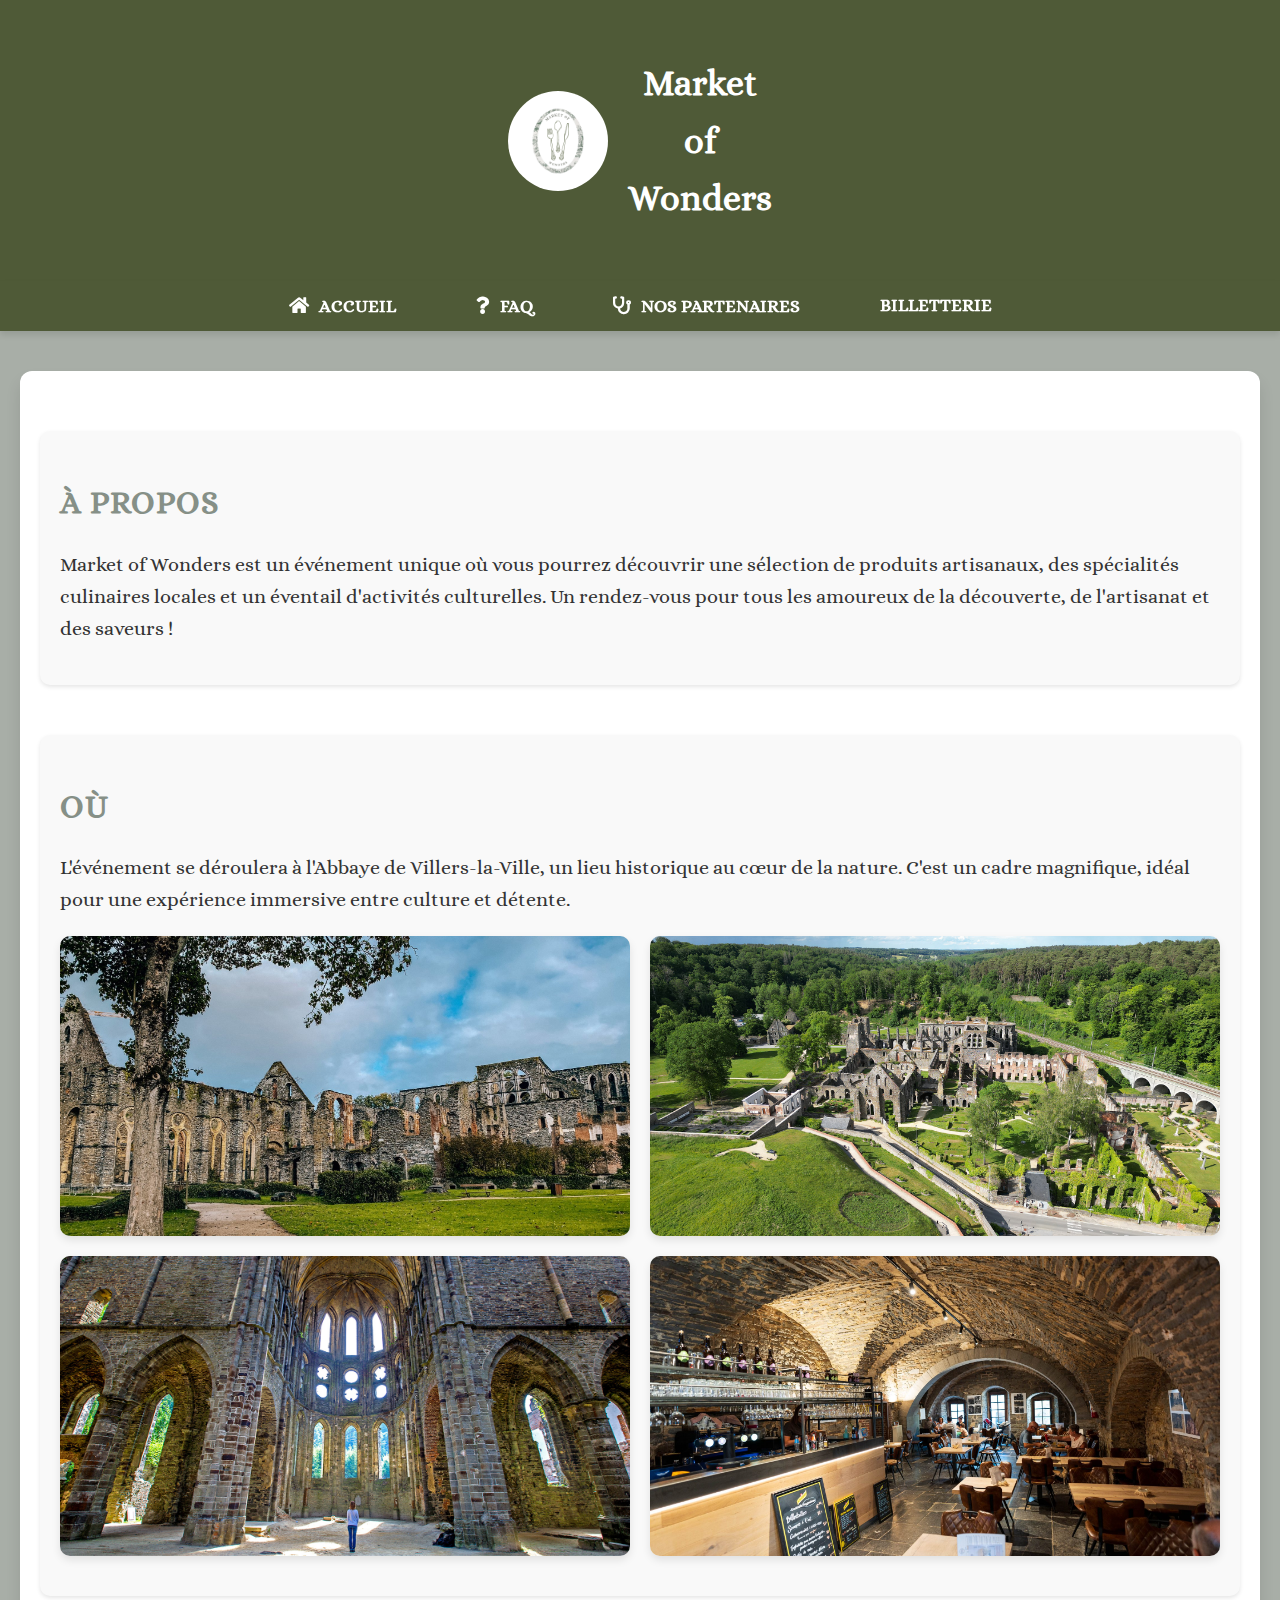
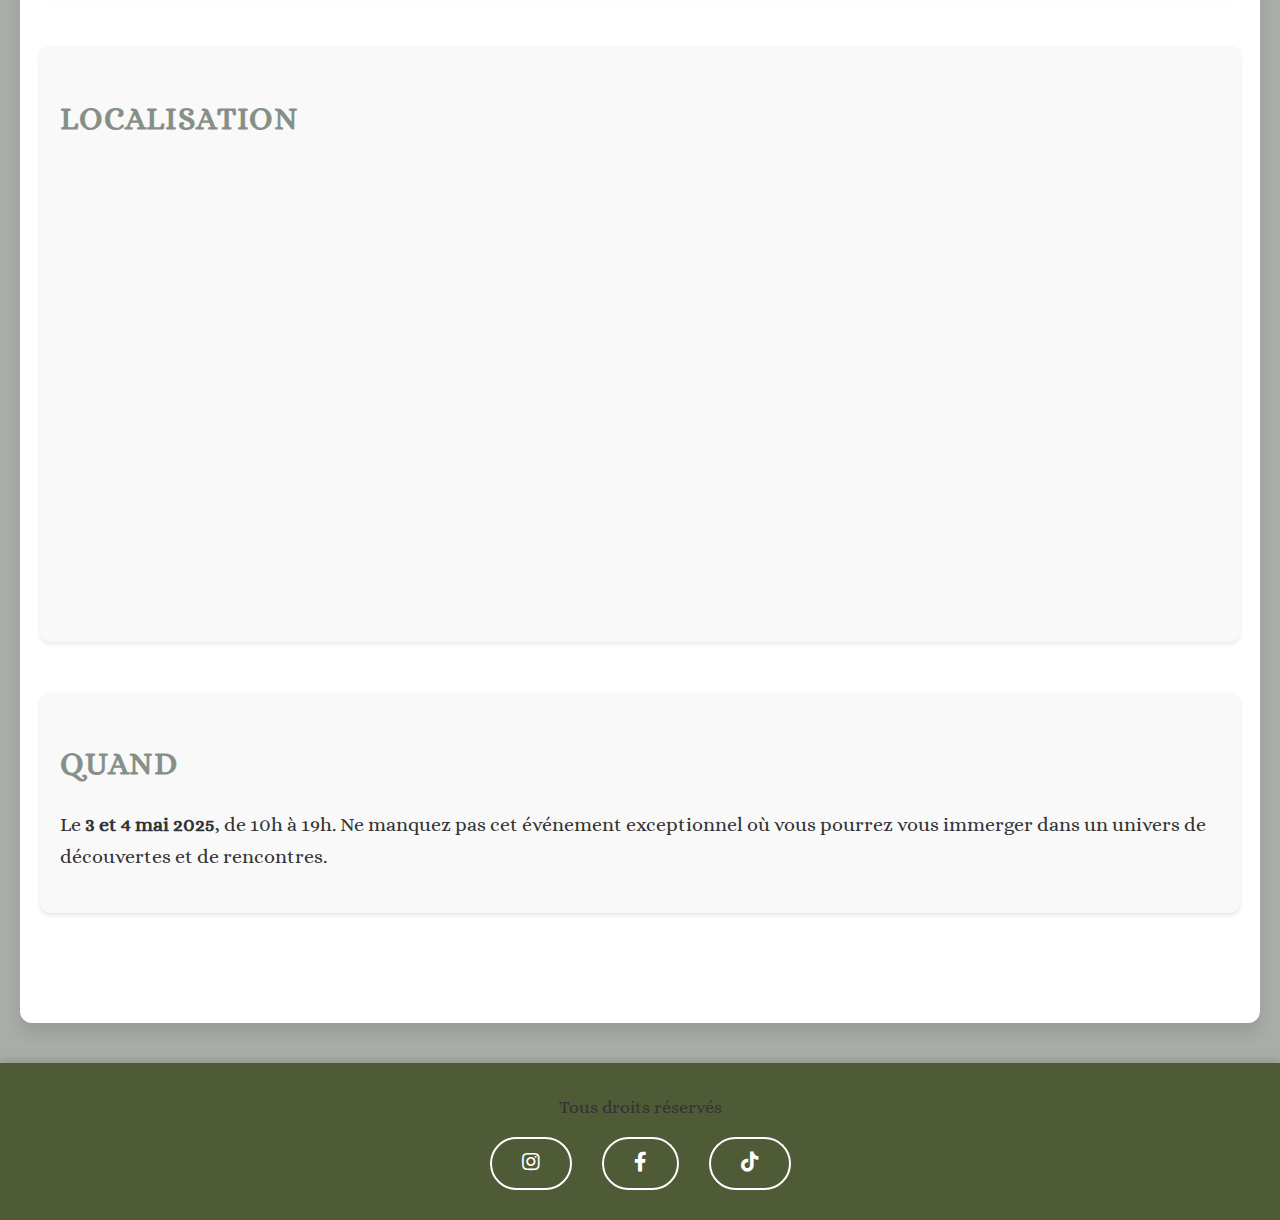
<file: index.html>
<!DOCTYPE html>
<html lang="fr">
<head>
    <meta charset="UTF-8">
    <meta name="viewport" content="width=device-width, initial-scale=1.0">
    <title>Market of Wonders</title>
    <link href="https://fonts.googleapis.com/css2?family=Alice&display=swap" rel="stylesheet">
    <link href="https://cdnjs.cloudflare.com/ajax/libs/font-awesome/5.15.4/css/all.min.css" rel="stylesheet">
    <link rel="stylesheet" href="css/styles.css">
</head>
<body>

    <!-- HEADER -->
    <header>
        <img src="assets/img/logo.png" alt="Logo du Market of Wonders">
        <h1>
            <span class="title-part">Market</span><br>
            <span class="title-part">of</span><br>
            <span class="title-part">Wonders</span>
        </h1>
    </header>

    <!-- NAVBAR -->
    <nav>
        <ul>
            <li><a href="index.html">Accueil</a></li>
            <li><a href="questions.html">FAQ</a></li>
            <li><a href="partenaires.html">Nos Partenaires</a></li>
            <li><a href="billetterie.html">Billetterie</a></li>
        </ul>
    </nav>

    <main>
        <!-- Section À propos -->
        <section>
            <h2>À propos</h2>
            <p>Market of Wonders est un événement unique où vous pourrez découvrir une sélection de produits artisanaux, des spécialités culinaires locales et un éventail d'activités culturelles. Un rendez-vous pour tous les amoureux de la découverte, de l'artisanat et des saveurs !</p>
        </section>

        <section>
            <h2>Où</h2>
            <p>L'événement se déroulera à l'Abbaye de Villers-la-Ville, un lieu historique au cœur de la nature. C'est un cadre magnifique, idéal pour une expérience immersive entre culture et détente.</p>
            
            <div class="image-container">
                <img src="assets/img/lieu1.jpg" alt="Lieu 1">
                <img src="assets/img/lieu2.jpg" alt="Lieu 2">
                <img src="assets/img/lieu3.jpg" alt="Lieu 3">
                <img src="assets/img/lieu4.jpg" alt="Lieu 4">
            </div>
        </section>

        <section>
            <h2>Localisation</h2>
            <iframe 
                src="https://www.google.com/maps/embed?pb=!1m18!1m12!1m3!1d2539.2426385727116!2d4.530825515876864!3d50.584296981256066!2m3!1f0!2f0!3f0!3m2!1i1024!2i768!4f13.1!3m3!1m2!1s0x47c1f33b67f49b93%3A0x812481c028d0b0e7!2sRue%20de%20l'Abbaye%2055%2C%201495%20Villers-la-Ville!5e0!3m2!1sen!2sbe!4v1672389209679!5m2!1sen!2sbe" 
                width="100%" 
                height="450" 
                style="border:0;" 
                allowfullscreen="" 
                loading="lazy" 
                referrerpolicy="no-referrer-when-downgrade">
            </iframe>
        </section>

        <!-- Section Quand -->
        <section>
            <h2>Quand</h2>
            <p>Le <strong>3 et 4 mai 2025</strong>, de 10h à 19h. Ne manquez pas cet événement exceptionnel où vous pourrez vous immerger dans un univers de découvertes et de rencontres.</p>
        </section>
    </main>

    <!-- FOOTER -->
    <footer>
        <p>Tous droits réservés</p>
        <div class="social-icons">
            <a href="https://www.instagram.com/marketofwonders13" target="_blank" rel="noopener noreferrer">
                <i class="fab fa-instagram"></i>
            </a>
            <a href="https://www.facebook.com/profile.php?id=61571174407596" target="_blank" rel="noopener noreferrer">
                <i class="fab fa-facebook-f"></i>
            </a>
            <a href="https://www.tiktok.com/@marketofwonders13" target="_blank" rel="noopener noreferrer">
                <i class="fab fa-tiktok"></i>
            </a>
        </div>
    </footer>

</body>
</html>
</file>
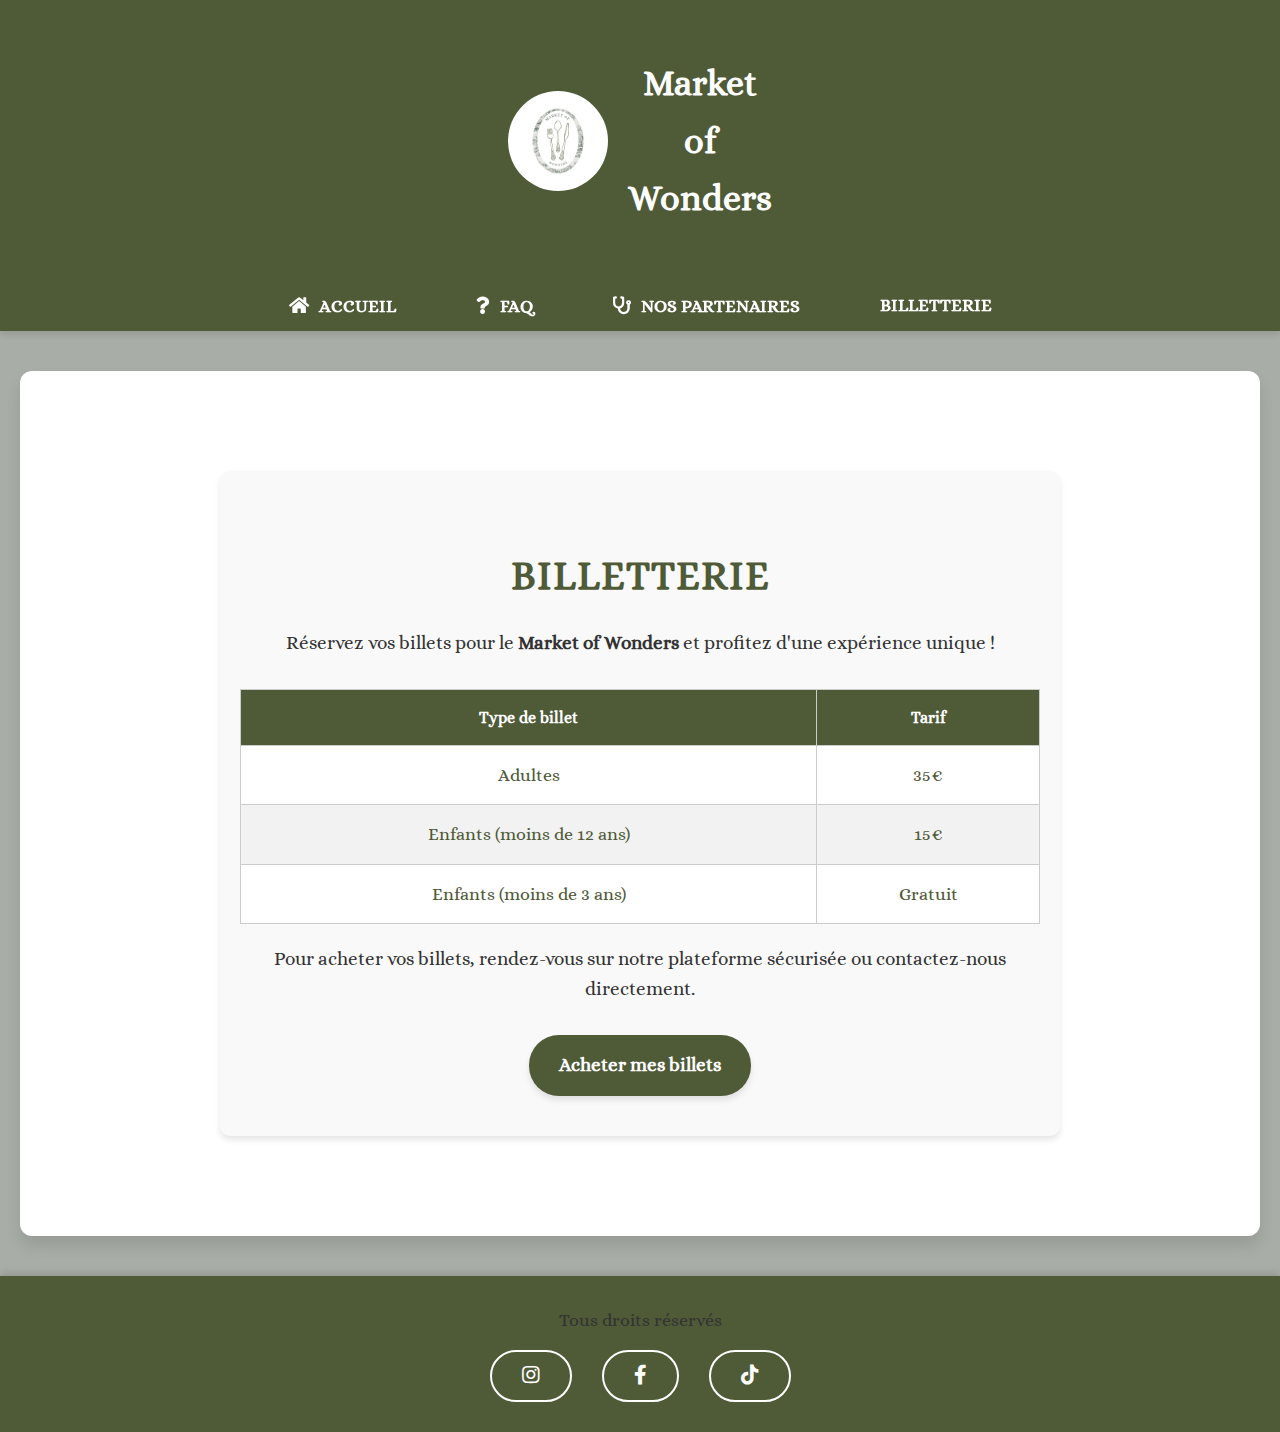
<file: billetterie.html>
<!DOCTYPE html>
<html lang="fr">
<head>
    <meta charset="UTF-8">
    <meta name="viewport" content="width=device-width, initial-scale=1.0">
    <title>Market of Wonders - Billetterie</title>
    <link href="https://fonts.googleapis.com/css2?family=Alice&display=swap" rel="stylesheet">
    <link href="https://cdnjs.cloudflare.com/ajax/libs/font-awesome/5.15.4/css/all.min.css" rel="stylesheet">
    <link rel="stylesheet" href="css/styles.css">
    <style>
        /* Styles pour la section Billetterie */
        section {
            text-align: center;
            background-color: #F9F9F9;
            padding: 40px 20px;
            border-radius: 10px;
            box-shadow: 0 4px 6px rgba(0, 0, 0, 0.1);
            max-width: 800px;
            margin: 40px auto;
        }

        section h2 {
            font-size: 2.5rem;
            color: #4F5A37;
            margin-bottom: 20px;
        }

        section p {
            font-size: 1.2rem;
            color: #333333;
            margin-bottom: 30px;
        }

        /* Tableau */
        table {
            width: 100%;
            border-collapse: collapse;
            margin: 20px 0;
        }

        table th, table td {
            padding: 15px;
            border: 1px solid #ccc;
            text-align: center;
        }

        table th {
            background-color: #4F5A37;
            color: white;
            font-weight: bold;
        }

        table tbody tr:nth-child(even) {
            background-color: #f2f2f2;
        }

        table tbody tr:nth-child(odd) {
            background-color: #ffffff;
        }

        table td {
            color: #4F5A37;
            font-size: 1.1rem;
        }

        /* Bouton d'achat */
        .btn {
            display: inline-block;
            padding: 15px 30px;
            font-size: 1.2rem;
            font-weight: bold;
            color: white;
            background-color: #4F5A37;
            text-decoration: none;
            border-radius: 30px;
            transition: all 0.3s ease;
            box-shadow: 0 4px 6px rgba(0, 0, 0, 0.1);
        }

        .btn:hover {
            background-color: #A8AEA7;
            color: #4F5A37;
            transform: translateY(-3px);
        }

        .btn:active {
            transform: translateY(1px);
        }
    </style>
</head>
<body>

    <!-- HEADER -->
    <header>
        <img src="assets/img/logo.png" alt="Logo du Market of Wonders">
        <h1>
            <span class="title-part">Market</span><br>
            <span class="title-part">of</span><br>
            <span class="title-part">Wonders</span>
        </h1>
    </header>

    <!-- NAVBAR -->
    <nav>
        <ul>
            <li><a href="index.html">Accueil</a></li>
            <li><a href="questions.html">FAQ</a></li>
            <li><a href="partenaires.html">Nos Partenaires</a></li>
            <li><a href="billetterie.html">Billetterie</a></li>
        </ul>
    </nav>

    <main>
        <!-- Section Billetterie -->
        <section>
            <h2>Billetterie</h2>
            <p>Réservez vos billets pour le <strong>Market of Wonders</strong> et profitez d'une expérience unique !</p>
            <table>
                <thead>
                    <tr>
                        <th>Type de billet</th>
                        <th>Tarif</th>
                    </tr>
                </thead>
                <tbody>
                    <tr>
                        <td>Adultes</td>
                        <td>35€</td>
                    </tr>
                    <tr>
                        <td>Enfants (moins de 12 ans)</td>
                        <td>15€</td>
                    </tr>
                    <tr>
                        <td>Enfants (moins de 3 ans)</td>
                        <td>Gratuit</td>
                    </tr>
                </tbody>
            </table>
            <p>Pour acheter vos billets, rendez-vous sur notre plateforme sécurisée ou contactez-nous directement.</p>
            <a href="https://www.example.com/acheter" class="btn">Acheter mes billets</a>
        </section>
    </main>

    <!-- FOOTER -->
    <footer>
        <p>Tous droits réservés</p>
        <div class="social-icons">
            <a href="https://www.instagram.com/marketofwonders13" target="_blank" rel="noopener noreferrer">
                <i class="fab fa-instagram"></i>
            </a>
            <a href="https://www.facebook.com/profile.php?id=61571174407596" target="_blank" rel="noopener noreferrer">
                <i class="fab fa-facebook-f"></i>
            </a>
            <a href="https://www.tiktok.com/@marketofwonders13" target="_blank" rel="noopener noreferrer">
                <i class="fab fa-tiktok"></i>
            </a>
        </div>
    </footer>

</body>
</html>
</file>
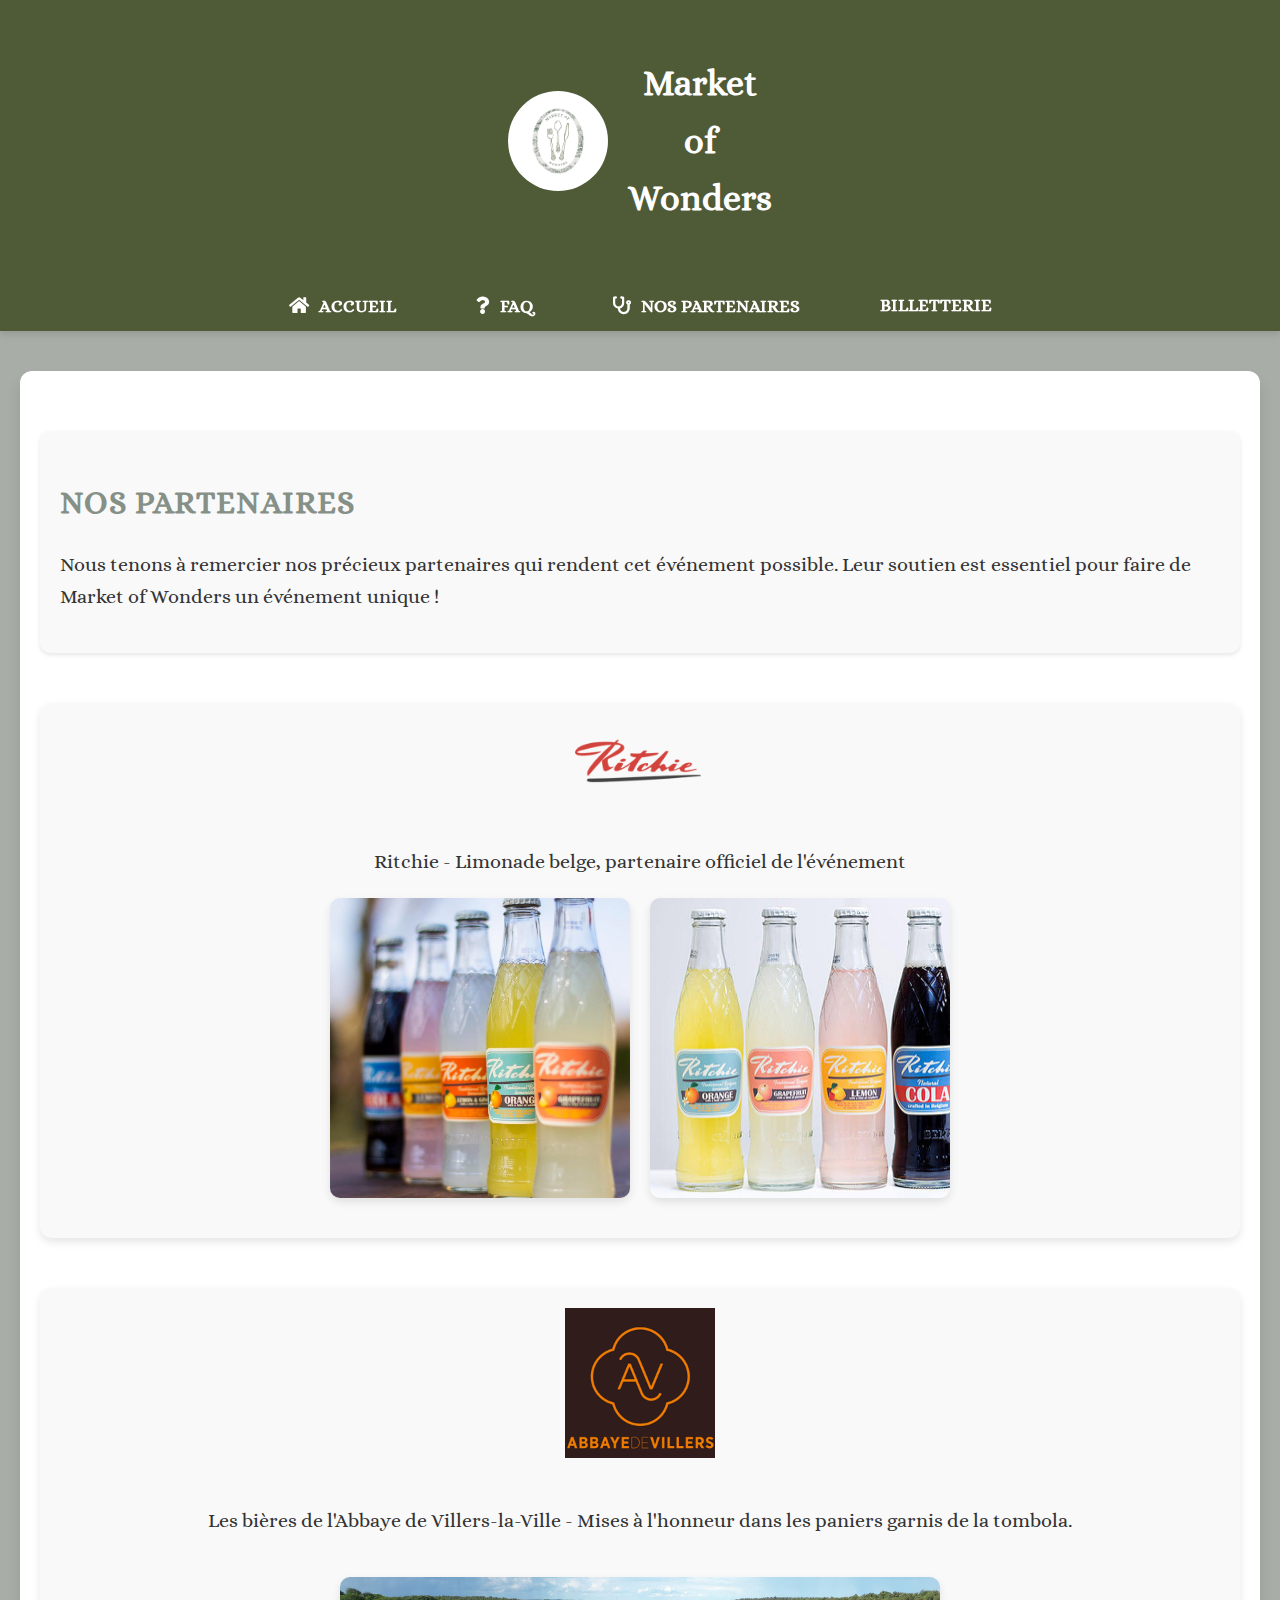
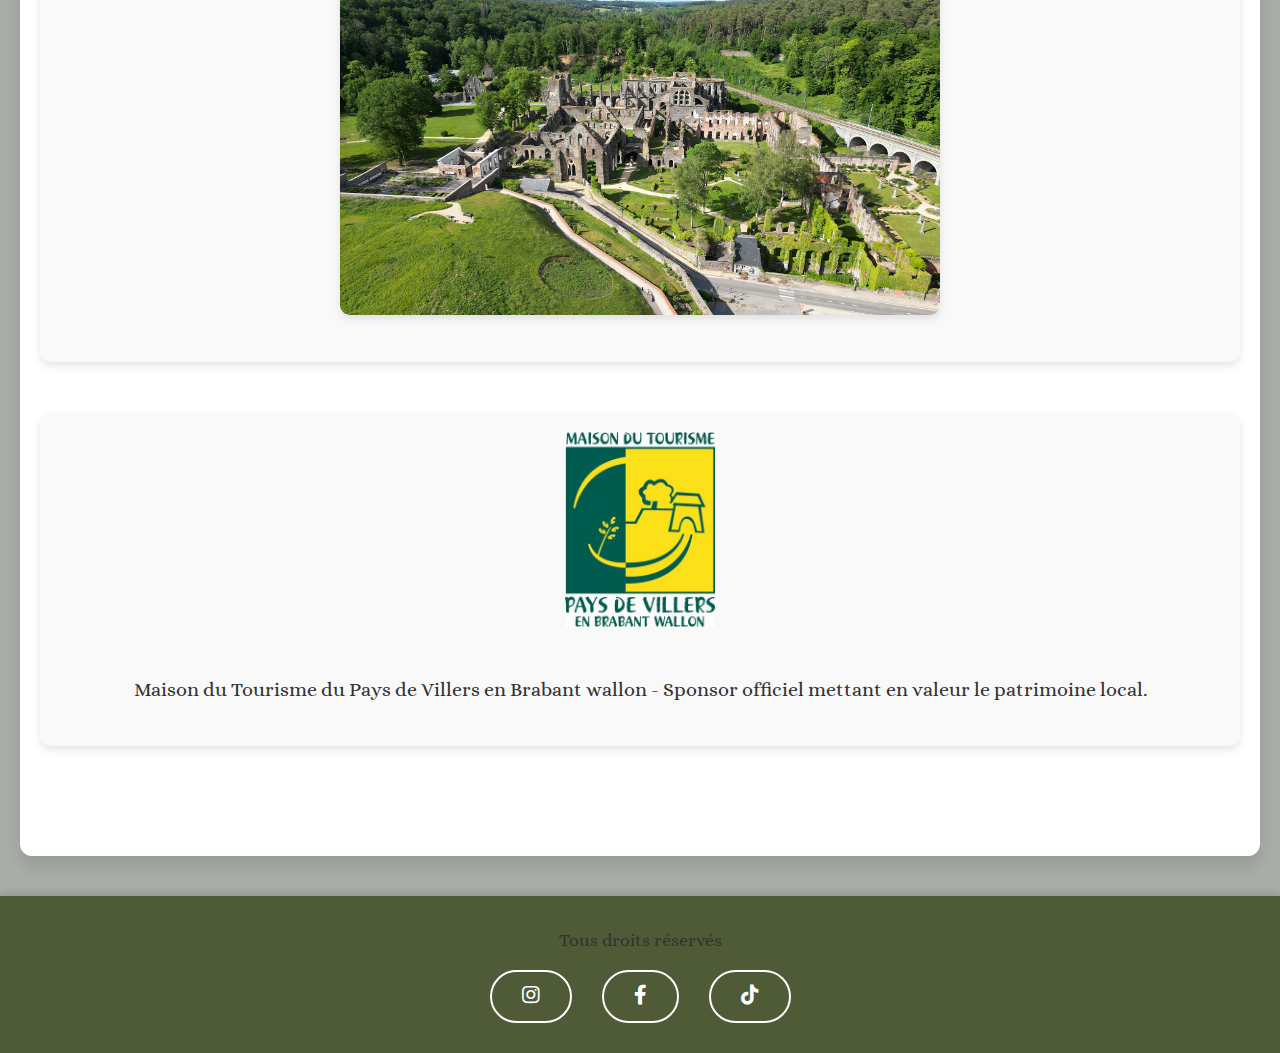
<file: partenaires.html>
<!DOCTYPE html>
<html lang="fr">
<head>
    <meta charset="UTF-8">
    <meta name="viewport" content="width=device-width, initial-scale=1.0">
    <title>Nos Partenaires | Market of Wonders</title>
    <link href="https://fonts.googleapis.com/css2?family=Alice&display=swap" rel="stylesheet">
    <link href="https://cdnjs.cloudflare.com/ajax/libs/font-awesome/5.15.4/css/all.min.css" rel="stylesheet">
    <link rel="stylesheet" href="css/styles.css">
</head>
<body>

    <!-- HEADER -->
    <header>
        <img src="assets/img/logo.png" alt="Logo du Market of Wonders">
        <h1>
            <span class="title-part">Market</span><br>
            <span class="title-part">of</span><br>
            <span class="title-part">Wonders</span>
        </h1>
    </header>

    <!-- NAVBAR -->
    <nav>
        <ul>
            <li><a href="index.html">Accueil</a></li>
            <li><a href="questions.html">FAQ</a></li>
            <li><a href="partenaires.html" class="active">Nos Partenaires</a></li>
            <li><a href="billetterie.html">Billetterie</a></li>
        </ul>
    </nav>

    <!-- MAIN CONTENT -->
    <main>
        <section>
            <h2>Nos Partenaires</h2>
            <p>Nous tenons à remercier nos précieux partenaires qui rendent cet événement possible. Leur soutien est essentiel pour faire de Market of Wonders un événement unique !</p>
        </section>

        <!-- Section Partenaire Ritchie -->
        <section class="partenaire-section">
            <div class="partenaire">
                <img src="assets/img/ritchie-logo.png" alt="Logo Ritchie" class="logo">
                <p>Ritchie - Limonade belge, partenaire officiel de l'événement</p>
                <div class="image-container">
                    <img src="assets/img/ritchie1.jpeg" alt="Photo Ritchie 1">
                    <img src="assets/img/ritchie2.jpeg" alt="Photo Ritchie 2">
                </div>
            </div>
        </section>

        <!-- Section Partenaire Abbaye de Villers-la-Ville -->
        <section class="partenaire-section">
            <div class="partenaire">
                <img src="assets/img/abbaye-logo.png" alt="Logo Abbaye de Villers-la-Ville" class="logo">
                <p>Les bières de l'Abbaye de Villers-la-Ville - Mises à l'honneur dans les paniers garnis de la tombola.</p>
                <img src="assets/img/abbaye.jpeg" alt="Abbaye de Villers-la-Ville" class="image-large">
            </div>
        </section>

        <!-- Section Partenaire Maison du Tourisme -->
        <section class="partenaire-section">
            <div class="partenaire">
                <img src="assets/img/maison-tourisme-logo.jpeg" alt="Logo Maison du Tourisme" class="logo">
                <p>Maison du Tourisme du Pays de Villers en Brabant wallon - Sponsor officiel mettant en valeur le patrimoine local.</p>
            </div>
        </section>
    </main>

    <!-- FOOTER -->
    <footer>
        <p>Tous droits réservés</p>
        <div class="social-icons">
            <a href="https://www.instagram.com/marketofwonders13" target="_blank" rel="noopener noreferrer">
                <i class="fab fa-instagram"></i>
            </a>
            <a href="https://www.facebook.com/profile.php?id=61571174407596" target="_blank" rel="noopener noreferrer">
                <i class="fab fa-facebook-f"></i>
            </a>
            <a href="https://www.tiktok.com/@marketofwonders13" target="_blank" rel="noopener noreferrer">
                <i class="fab fa-tiktok"></i>
            </a>
        </div>
    </footer>

</body>
</html>
</file>
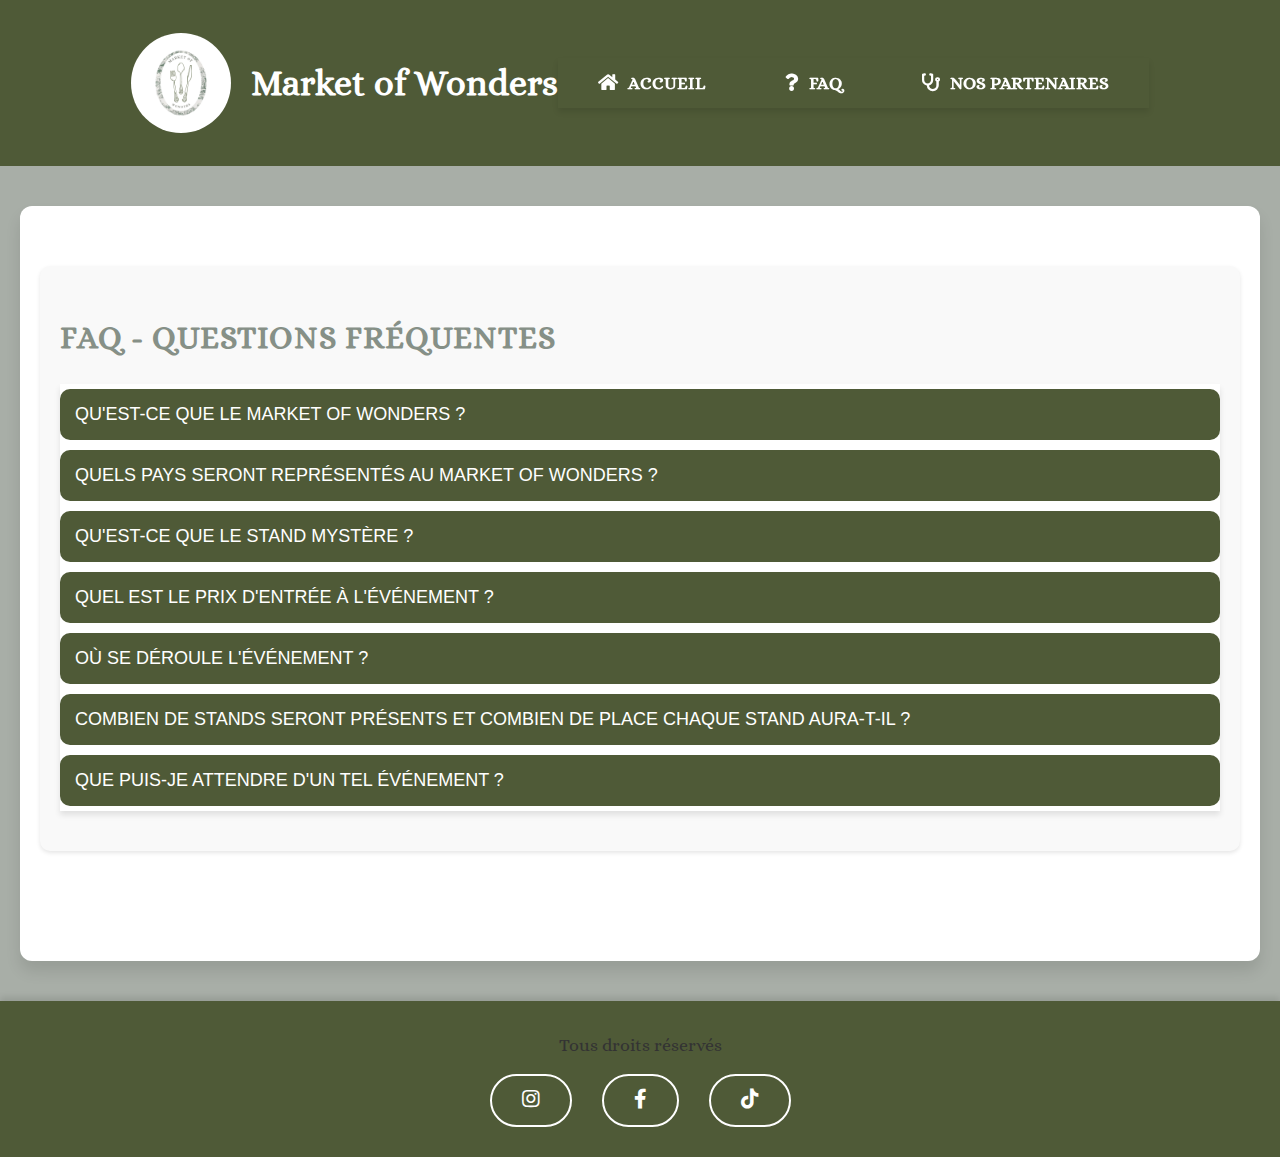
<file: questions.html>
<!DOCTYPE html>
<html lang="fr">
<head>
    <meta charset="UTF-8">
    <meta name="viewport" content="width=device-width, initial-scale=1.0">
    <title>FAQ | Market of Wonders</title>
    <link href="https://fonts.googleapis.com/css2?family=Alice&display=swap" rel="stylesheet">
    <link href="https://cdnjs.cloudflare.com/ajax/libs/font-awesome/5.15.4/css/all.min.css" rel="stylesheet">
    <link rel="stylesheet" href="css/styles.css">
</head>
<body>

    <header>
        <img src="assets/img/logo.png" alt="Logo du Market of Wonders">
        <h1>Market of Wonders</h1>
        <nav>
            <ul>
                <li><a href="index.html">Accueil</a></li>
                <li><a href="faq.html">FAQ</a></li>
                <li><a href="partenaires.html">Nos Partenaires</a></li>
            </ul>
        </nav>
    </header>

    <main>
        <section id="faq">
            <h2>FAQ - Questions Fréquentes</h2>

            <div class="accordion">
                <button class="accordion-item">Qu'est-ce que le Market of Wonders ?</button>
                <div class="panel">
                    <p>Le Market of Wonders est un événement unique qui vous propose une immersion culturelle à travers des stands dédiés à plusieurs pays européens. Vous pourrez découvrir des spécialités culinaires, des boissons typiques, et bien plus encore. L'événement se tiendra les 3 et 4 mai 2025 à l'abbaye de Villers-la-Ville.</p>
                </div>

                <button class="accordion-item">Quels pays seront représentés au Market of Wonders ?</button>
                <div class="panel">
                    <p>Les stands seront consacrés aux pays suivants :<br>
                    - Italie<br>
                    - Norvège<br>
                    - Irlande<br>
                    - Grèce<br>
                    - Pays-Bas<br>
                    - Pologne<br>
                    - Portugal</p>
                </div>

                <button class="accordion-item">Qu'est-ce que le stand mystère ?</button>
                <div class="panel">
                    <p>Le stand mystère est un espace fermé et décoré de manière immersive où vous serez invités à goûter, toucher et sentir différents produits pour deviner l'identité d'un pays en dehors de l'Europe. Si vous devinez correctement, vous recevrez un ticket pour participer à une tombola et tenter de gagner un panier de bières artisanales et des produits des différents stands.</p>
                </div>

                <button class="accordion-item">Quel est le prix d'entrée à l'événement ?</button>
                <div class="panel">
                    <p>L'entrée est fixée à :<br>
                    - 35€ pour les adultes,<br>
                    - 15€ pour les enfants de moins de 12 ans,<br>
                    - Gratuit pour les enfants de moins de 3 ans.</p>
                </div>

                <button class="accordion-item">Où se déroule l'événement ?</button>
                <div class="panel">
                    <p>L'événement se déroulera à l'Abbaye de Villers-la-Ville, un lieu historique au cœur de la nature. Cette salle de 280 m² peut accueillir jusqu'à 250 personnes simultanément, avec une belle lumière naturelle grâce à ses grandes fenêtres.</p>
                </div>

                <button class="accordion-item">Combien de stands seront présents et combien de place chaque stand aura-t-il ?</button>
                <div class="panel">
                    <p>Chaque stand culturel disposera d’un espace de **8 m²**, tandis que le stand mystère bénéficiera de **12 m²** pour garantir une immersion totale.</p>
                </div>
                
                <button class="accordion-item">Que puis-je attendre d'un tel événement ?</button>
                <div class="panel">
                    <p>Le Market of Wonders est une expérience immersive où vous pourrez découvrir non seulement des saveurs uniques, mais aussi des traditions, des histoires et des curiosités culturelles des pays européens. C’est une occasion idéale pour passer un moment agréable en famille ou entre amis tout en découvrant de nouvelles cultures !</p>
                </div>
            </div>
        </section>
    </main>

    <footer>
        <p>Tous droits réservés</p>
        <div class="social-icons">
            <a href="https://www.instagram.com/marketofwonders13" target="_blank" rel="noopener noreferrer">
                <i class="fab fa-instagram"></i>
            </a>
            <a href="https://www.facebook.com/profile.php?id=61571174407596" target="_blank" rel="noopener noreferrer">
                <i class="fab fa-facebook-f"></i>
            </a>
            <a href="https://www.tiktok.com/@marketofwonders13" target="_blank" rel="noopener noreferrer">
                <i class="fab fa-tiktok"></i>
            </a>
        </div>
    </footer>

    <script src="js/script.js"></script>
</body>
</html>
</file>
<file: css/styles.css>
/* Styles généraux */
body {
    font-family: 'Alice', serif;
    margin: 0;
    padding: 0;
    background-color: #A8AEA7;
    color: #4F5A37;
    line-height: 1.6;
}

header {
    display: flex;
    align-items: center;
    justify-content: center;
    flex-wrap: wrap;
    padding: 30px 20px;
    background-color: #4F5A37;
    color: white;
}

header img {
    max-width: 100px;
    border-radius: 50%;
    margin-right: 20px;
}

header h1 {
    font-size: 36px;
    font-weight: bold;
    text-align: center;
}

nav {
    background-color: #4F5A37;
    padding: 10px 0;
    position: sticky;
    top: 0;
    z-index: 100;
    box-shadow: 0 4px 6px rgba(0, 0, 0, 0.1);
}

nav ul {
    list-style: none;
    display: flex;
    justify-content: center;
    margin: 0;
    padding: 0;
}

nav ul li {
    margin: 0 20px;
}

nav ul li a {
    text-decoration: none;
    color: white;
    font-size: 18px;
    font-weight: bold;
    text-transform: uppercase;
    padding: 10px 20px;
    border-radius: 30px;
    transition: background-color 0.3s ease, color 0.3s ease;
}

nav ul li a:hover {
    background-color: #A8AEA7;
    color: #4F5A37;
    transform: translateY(-5px);
}

nav ul li a::before {
    font-family: 'Font Awesome 5 Free';
    font-weight: 900;
    margin-right: 10px;
}

nav ul li:nth-child(1) a::before {
    content: '\f015'; /* Accueil */
}

nav ul li:nth-child(2) a::before {
    content: '\f128'; /* FAQ */
}

nav ul li:nth-child(3) a::before {
    content: '\f0f1'; /* Partenaires */
}

/* Contenu principal */
main {
    padding: 60px 20px;
    background-color: #ffffff;
    max-width: 1200px;
    margin: 40px auto;
    border-radius: 12px;
    box-shadow: 0 10px 15px rgba(0, 0, 0, 0.1);
}

section {
    margin-bottom: 50px;
    padding: 20px;
    border-radius: 10px;
    background-color: #f9f9f9;
    box-shadow: 0 2px 4px rgba(0, 0, 0, 0.1);
}

h2 {
    color: #869087;
    font-size: 32px;
    margin-bottom: 20px;
    text-transform: uppercase;
    letter-spacing: 1px;
}

p {
    font-size: 20px;
    color: #333333;
    margin-bottom: 20px;
}

.image-container {
    display: grid;
    grid-template-columns: repeat(2, 1fr);
    gap: 20px;
    margin: 20px 0;
}

.image-container img {
    width: 100%;
    height: 300px;
    object-fit: cover;
    border-radius: 10px;
    box-shadow: 0 4px 8px rgba(0, 0, 0, 0.1);
}

/* Section Partenaires */
.partenaire-section {
    margin-bottom: 50px;
    padding: 20px;
    background-color: #f9f9f9;
    border-radius: 12px;
    box-shadow: 0 4px 8px rgba(0, 0, 0, 0.1);
}

.partenaire {
    text-align: center;
}

.partenaire img.logo {
    width: 150px;
    margin-bottom: 20px;
}

.partenaire img.image-large {
    width: 100%;
    max-width: 600px;
    margin: 20px 0;
    border-radius: 10px;
    box-shadow: 0 4px 8px rgba(0, 0, 0, 0.1);
}

.partenaire .image-container {
    display: flex;
    justify-content: center;
    gap: 20px;
}

.partenaire .image-container img {
    width: 100%;
    max-width: 300px;
    border-radius: 10px;
    box-shadow: 0 4px 8px rgba(0, 0, 0, 0.1);
}

/* Footer */
footer {
    background-color: #4F5A37;
    color: #ffffff;
    padding: 30px 20px;
    text-align: center;
    box-shadow: 0 -4px 6px rgba(0, 0, 0, 0.1);
}

footer p {
    margin: 0 0 15px;
    font-size: 18px;
}

footer a {
    color: #ffffff;
    text-decoration: none;
    margin: 0 15px;
    font-size: 18px;
    padding: 10px 20px;
    border: 2px solid #ffffff;
    border-radius: 30px;
    transition: all 0.3s ease;
}

footer a:hover {
    background-color: #ffffff;
    color: #4F5A37;
    transform: scale(1.05);
}

.social-icons {
    display: flex;
    justify-content: center;
    margin-top: 10px;
}

.social-icons i {
    font-size: 20px;
    margin: 0 10px;
    transition: filter 0.3s ease;
}

.social-icons i:hover {
    filter: invert(1);
}

/* Accordion FAQ */
.accordion {
    width: 100%;
    margin: 20px auto;
    background-color: #ffffff;
    box-shadow: 0 4px 6px rgba(0, 0, 0, 0.1);
}

.accordion-item {
    background-color: #4F5A37;
    color: white;
    padding: 15px;
    text-align: left;
    font-size: 18px;
    border: none;
    width: 100%;
    cursor: pointer;
    transition: background-color 0.3s ease;
    text-transform: uppercase;
    border-radius: 10px;
    margin: 5px 0;
}

.accordion-item:hover {
    background-color: #C9CDC7;
}

.panel {
    display: none;
    background-color: #C9CDC7;
    padding: 15px;
    border-radius: 10px;
    font-size: 16px;
    color: #333;
}

.panel p {
    margin: 0;
}

/* Responsive Design */
@media (max-width: 768px) {
    header {
        flex-direction: column;
        text-align: center;
        padding: 20px 10px;
    }

    header img {
        margin-bottom: 20px;
    }

    header h1 {
        font-size: 28px;
    }

    nav ul {
        flex-direction: column;
        text-align: center;
    }

    nav ul li {
        margin: 10px 0;
    }

    nav ul li a {
        padding: 8px 16px;
    }

    h2 {
        font-size: 28px;
    }

    p {
        font-size: 18px;
    }

    footer a {
        font-size: 16px;
        padding: 8px 16px;
        margin: 0 10px;
    }

    .social-icons i {
        font-size: 30px;
    }

    .image-container {
        grid-template-columns: 1fr;
    }
}
</file>
